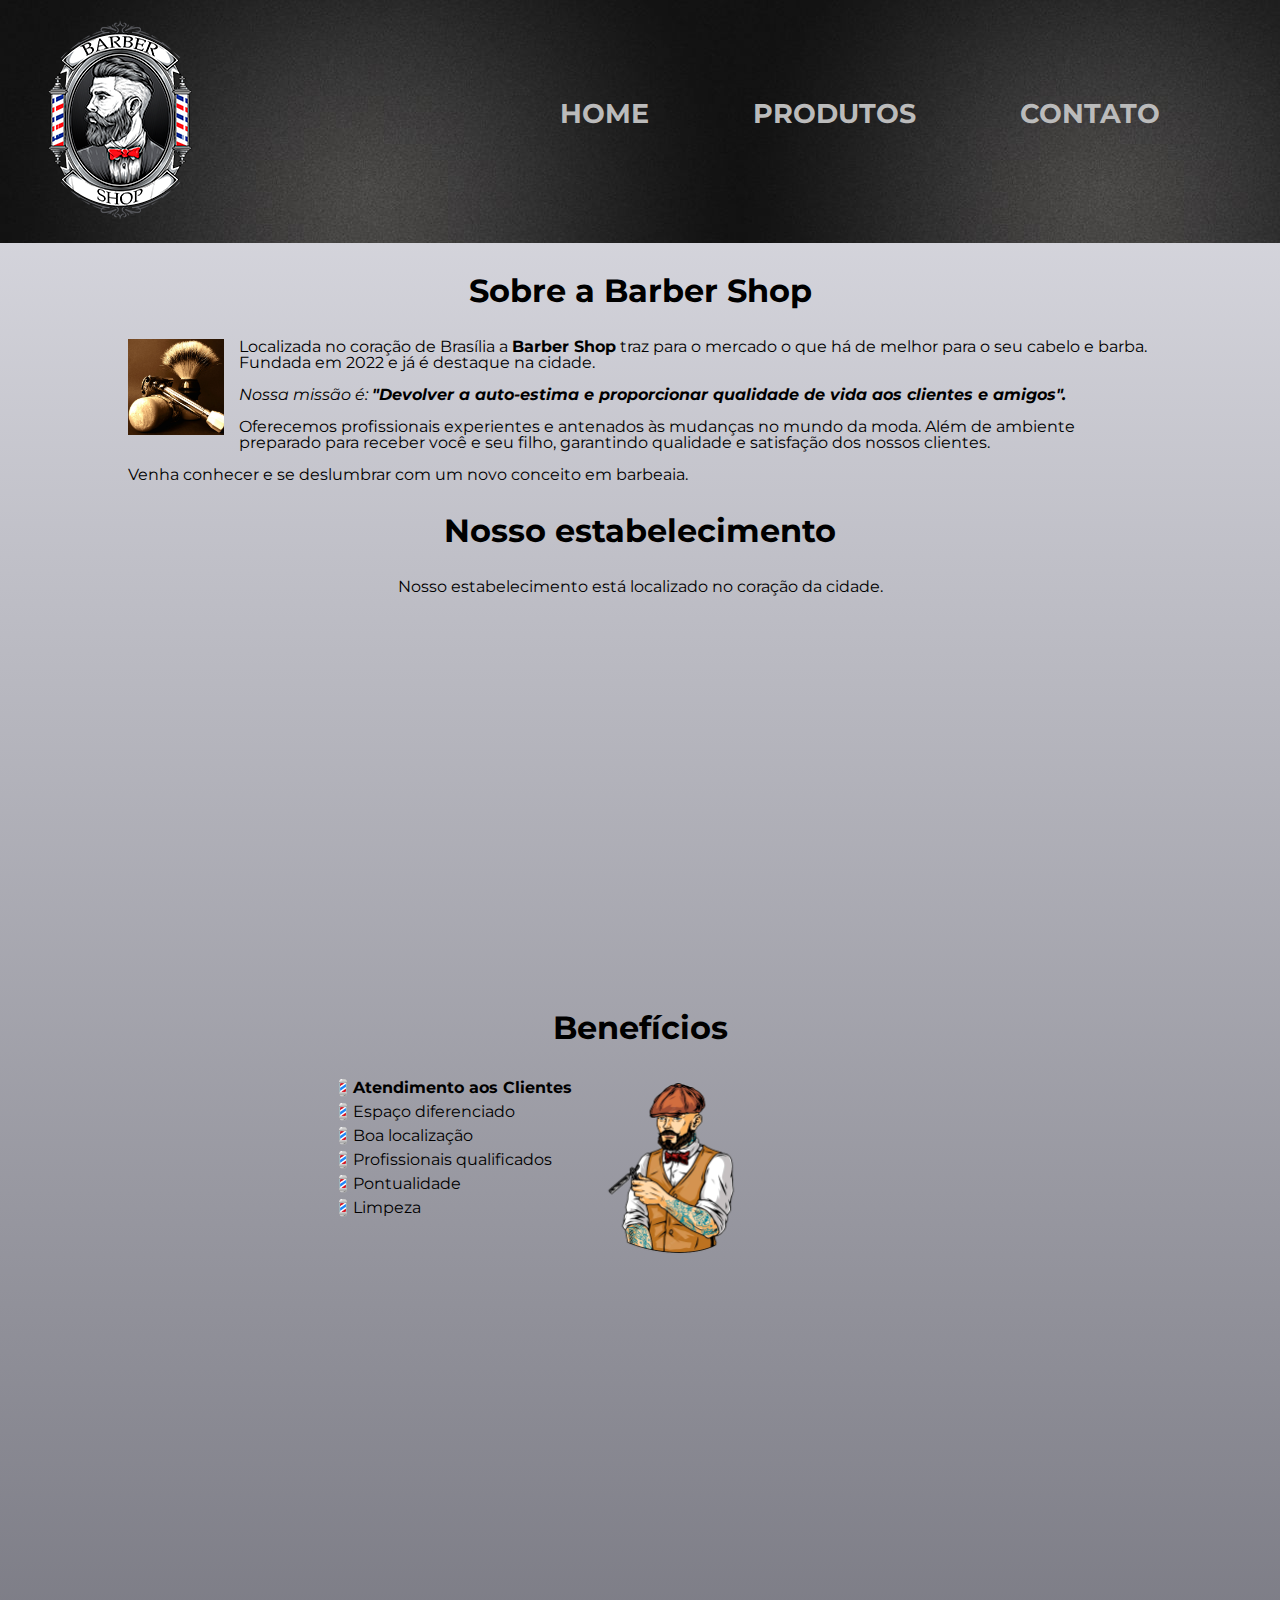
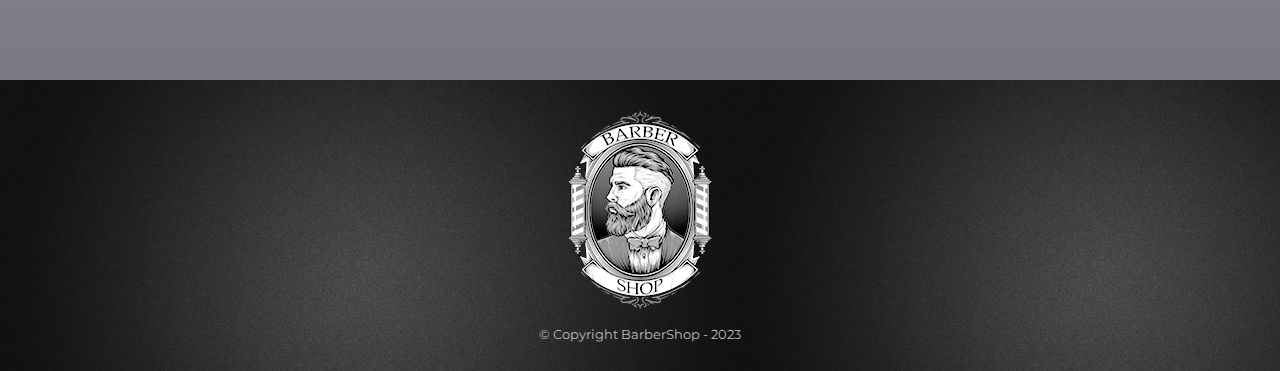
<file: index.html>
<!DOCTYPE html> 

<html lang="pt-br">
    <head>
        <meta charset="UTF-8">
        <title>Barber Shop</title>
        <link rel="stylesheet" href="reset.css">
        <link rel="stylesheet" href="style.css">
        <link href="https://fonts.googleapis.com/css2?family=Montserrat&display=swap" rel="stylesheet">
        <meta name="viewport" content="width=device-width">

    </head>

    <body>
        <header>
            <div class="caixa">
                <h1><img src="logo.png"></h1>    
                <nav>
                    <ul>
                        <li><a href="index.html" >home</a></li>
                        <li><a href="produtos.html">produtos</a></li>
                        <li><a href="contato.html" >contato</a></li>
                    </ul>
                </nav>
            </div>
        </header>

        <section class="principal">
            <h2 class="titulo-Principal">Sobre a Barber Shop </h2>

            <img class="utensilios" src="utensilios.jpg" alt="Utensilios de um barbeiro">

            <p> Localizada no coração de Brasília a <strong>Barber Shop</strong> traz para o mercado o que há de melhor para o seu cabelo e barba. 
            Fundada em 2022 e já é destaque na cidade.</p>
        
            <p id="missao"><em> Nossa missão é: <strong>"Devolver a auto-estima e proporcionar qualidade de vida aos clientes e amigos".</strong></em></p>
        
            <p> Oferecemos profissionais experientes e antenados às mudanças no mundo da moda. 
            Além de ambiente preparado para receber você e seu filho, 
            garantindo qualidade e satisfação dos nossos clientes.</p>
        
            <p> Venha conhecer e se deslumbrar com um novo conceito em barbeaia.</p>

        </section>
        <section class="mapa">
            <h3 class="titulo-Principal"> Nosso estabelecimento</h3>

            <p>Nosso estabelecimento está localizado no coração da cidade.</p>
            
            <iframe src="https://www.google.com/maps/embed?pb=!1m18!1m12!1m3!1d58513.70489917665!2d-46.72175464179694!3d-23.5646162!2m3!1f0!2f0!3f0!3m2!1
            i1024!2i768!4f13.1!3m3!1m2!1s0x94ce59541c6c79c3%3A0x36b90a85f0f8cb33!2sGrupo%20Alura!5e0!3m2!1spt-BR!2sbr!4v1674509324877!5m2!1spt-BR!2sbr" 
            width="100%" height="350px" style="border:0;" allowfullscreen="" loading="lazy" referrerpolicy="no-referrer-when-downgrade"></iframe>
        </section>

            <div class="conteudo-Beneficios">
                <section  class="beneficios">
                    <h3 class="titulo-Principal">Benefícios</h3>

                    <ul class="lista-Beneficios">
                        <li class="itens">Atendimento aos Clientes</li>
                        <li class="itens">Espaço diferenciado</li>
                        <li class="itens">Boa localização</li>
                        <li class="itens">Profissionais qualificados</li>
                        <li class="itens">Pontualidade</li>
                        <li class="itens">Limpeza</li>
                    </ul><img class="imagem-Beneficios" src="beneficios.png" alt="Barbeiro vetor">
            </div>

            <div class="video">
                <iframe width="100%" height="350px" src="https://www.youtube.com/embed/rUi3I49-sis" title="YouTube video player" frameborder="0" 
                        allow="accelerometer; autoplay; clipboard-write; encrypted-media; gyroscope; picture-in-picture; web-share" allowfullscreen>
                </iframe>
            </div>
        </section>
        <footer>
            <img src="logo-branco.png">
            <p class="Copyright">&copy; Copyright BarberShop - 2023</p>
        </footer>
    </body>
</html>
</file>
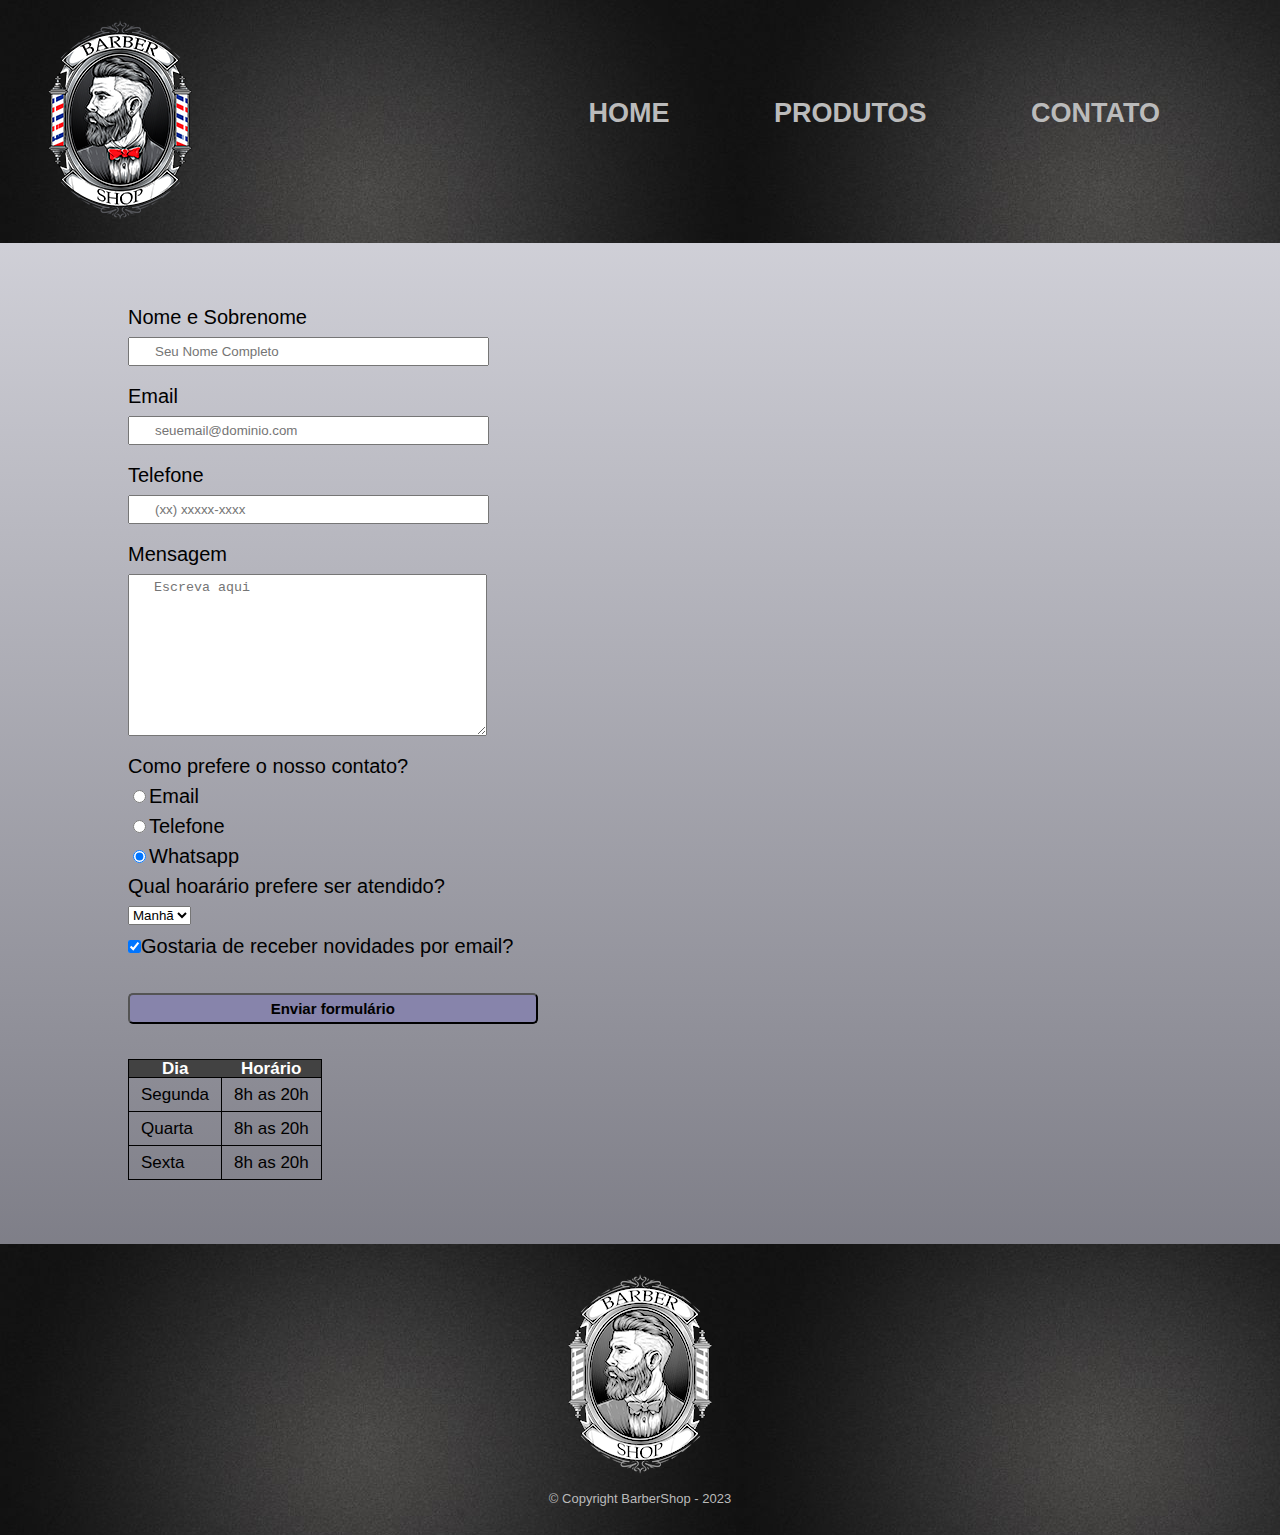
<file: contato.html>
<!DOCTYPE html>

<html lang="pt-br">
    <head>
        <meta charset="UTF-8">
        <title>Contato - barberShop</title>
        <link rel="stylesheet" href="reset.css">
        <link rel="stylesheet" href="style.css">
        <meta name="viewport" content="width=device-width">
    </head>
    
    <body>
        <header>
            <div class="caixa">
                <h1><img src="logo.png" alt="Logo da BarberShop"></h1>    
                <nav>
                    <ul>
                        <li><a href="index.html" >home</a></li>
                        <li><a href="produtos.html">produtos</a></li>
                        <li><a href="contato.html" >contato</a></li>
                    </ul>
                </nav>
            </div>
        </header>

        <main class="formulario">
            <form>
                <label for="nomeSobrenome">Nome e Sobrenome</label>
                <input type="text" id="nomeSobrenome" class="input-padrao" required placeholder="Seu Nome Completo"> 
       
                <label for="email">Email</label>
                <input type="email" id="email" class="input-padrao" required placeholder="seuemail@dominio.com">

                <label for="telefone">Telefone </label>
                <input type="tel" id="telefone" class="input-padrao" required placeholder="(xx) xxxxx-xxxx">

                <label for="mensagem" >Mensagem</label>
                <textarea id="mensagem" cols="30" rows="10" class="input-padrao" required placeholder="Escreva aqui"></textarea>

                <fieldset>
                    <legend>Como prefere o nosso contato?</legend>
                    
                    <label for="radio-email">
                        <input type="radio" name="contato" value="email" id="radio-email">Email</label>
                    
                    <label for="radio-telefone">
                        <input type="radio" name="contato" value="telefone" id="radio-telefone">Telefone</label>
                    
                    <label for="radios-whatsapp">
                        <input type="radio" name="contato" value="whatsapp" id="radios-whatsapp" checked>Whatsapp</label>
                </fieldset>
            
                <fieldset>
                    <legend>Qual hoarário prefere ser atendido?</legend>
                    <select name="" id="">
                        <option value="">Manhã</option>
                        <option value="">Tarde</option>
                        <option value="">Noite</option>
                    </select>
                </fieldset>

                    <label><input type="checkbox" class="checkbox" checked>Gostaria de receber novidades por email?</label>

                    <input type="submit" value="Enviar formulário" class="enviar">
            </form>
               <table>
                    <thead>
                        <tr>
                            <th>Dia</th>
                            <th>Horário</th>
                        </tr>
                    </thead>
                    <tbody>
                        <tr>
                            <td>Segunda</td>
                            <td>8h as 20h</td>
                        </tr>
                        <tr>
                            <td>Quarta</td>
                            <td>8h as 20h</td>
                        </tr>
                        <tr>
                            <td>Sexta</td>
                            <td>8h as 20h</td>
                        </tr>
                    </tbody>
              </table>
        </main>

        <footer>
            <img src="logo-branco.png" alt="Logo da BarberShop">
            <p class="Copyright">&copy; Copyright BarberShop - 2023</p>
        </footer>   
    </body>
</html>
</file>
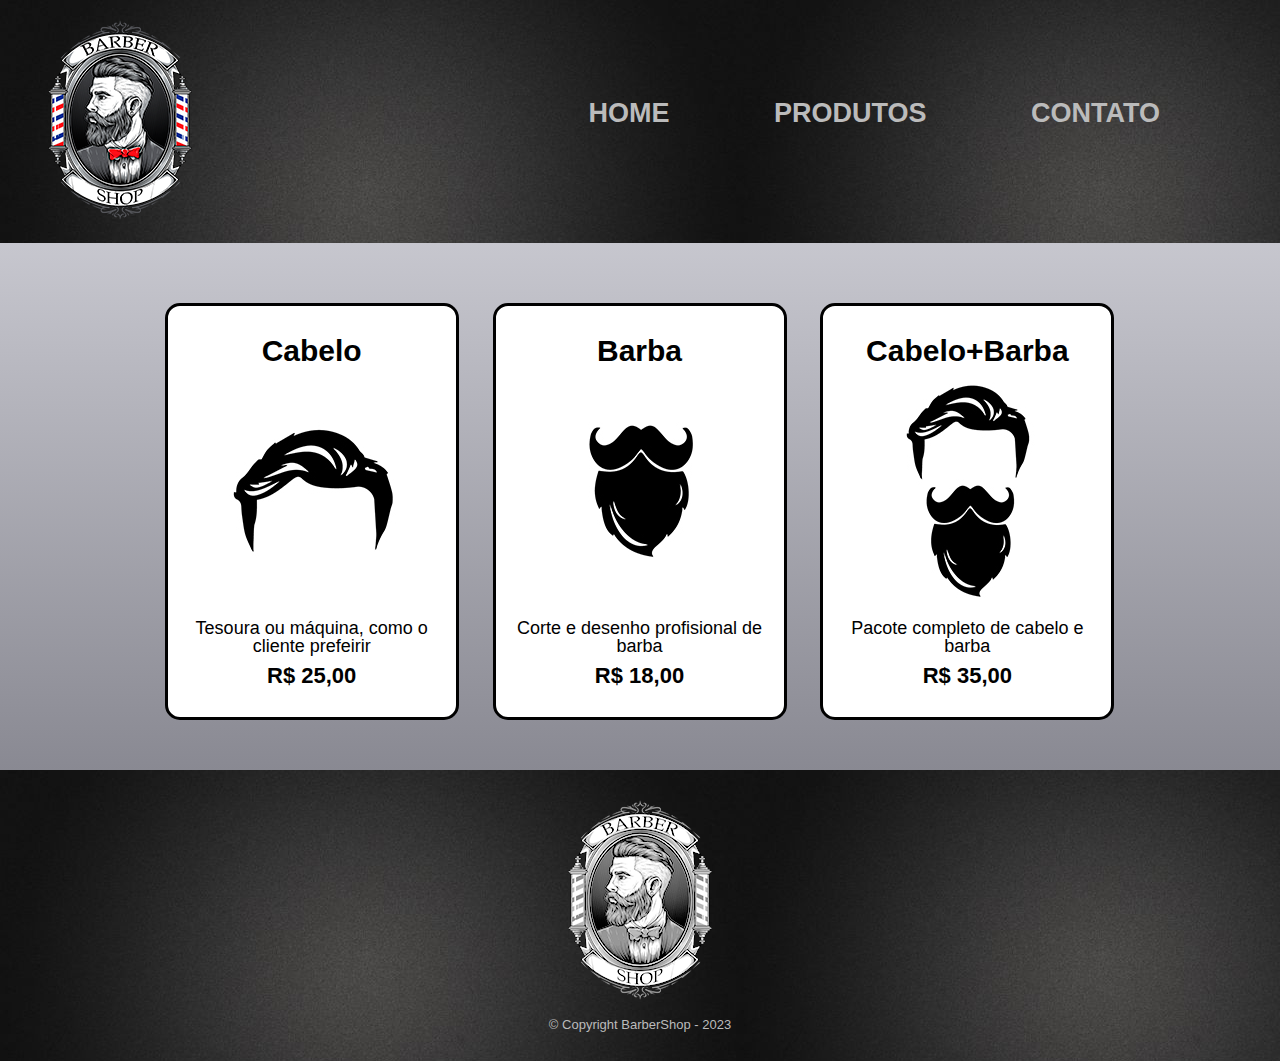
<file: produtos.html>
<!DOCTYPE html>

<html>
    <head>
        <meta charset="UTF-8">
        <title>Produtos - barberShop</title>
        <link rel="stylesheet" href="reset.css">
        <link rel="stylesheet" href="style.css">
        <meta name="viewport" content="width=device-width">
        
    </head>
    
    <body>
        <header>
            <div class="caixa">
                <h1><img src="logo.png"></h1>    
                <nav>
                    <ul>
                        <li><a href="index.html" >home</a></li>
                        <li><a href="produtos.html">produtos</a></li>
                        <li><a href="contato.html" >contato</a></li>
                    </ul>
                </nav>
            </div>
        </header>
        <main>
            <ul class="produtos">
                <li>
                    <h2>Cabelo</h2>
                    <img src="cabelo.jpg" class="cabelo">
                    <p class="produtos-descricao">Tesoura ou máquina, como o cliente prefeirir</p>
                    <p class="produtos-preco">R$ 25,00</p>
                </li>

                <li>
                    <h2>Barba</h2>
                    <img src="barba.jpg" class="barba">
                    <p class="produtos-descricao">Corte e desenho profisional de barba</p>
                    <p class="produtos-preco">R$ 18,00</p>
                </li>

                <li>
                    <h2>Cabelo+Barba</h2>
                    <img src="cabelo+barba.jpg" class="cabelo-barba">
                    <p class="produtos-descricao">Pacote completo de cabelo e barba</p>
                    <p class="produtos-preco">R$ 35,00</p>
                </li>
            </ul>
        </main>
        <footer>
            <img src="logo-branco.png">
            <p class="Copyright">&copy; Copyright BarberShop - 2023</p>
        </footer>
    </body>
</html>
</file>
<file: style.css>
body{
    font-family: 'Montserrat', sans-serif;
    background: linear-gradient(#e3e3ea,#676771);    
}

header {
    background: url("bg.jpg");;
    padding: 20px;
    margin: 0 0 10px 0;
}

.caixa {
    position: relative;
    width: auto;
    margin: 0 auto;
}

nav {
    position: absolute;
    top: 80px;
    right: 0;

}

nav li{
    display: inline;
    margin: 0 100px 0 0;

}

nav a {
    text-transform: uppercase;
    color: #BBBBBB;
    font-weight: bold;
    font-size: 27px;
    text-decoration: none;
} 

nav a:hover {
    color: #1100c9;
    text-decoration: underline;
}

section{
    margin: 0 10% 0 10%;
}
.produtos {
    width: auto;
    margin: 0 auto;
    padding: 50px 150px;
}

.produtos li {
    display: inline-block;
    text-align: center;
    width: 30%;
    vertical-align: top;
    margin: 0 1.5%;
    padding: 30px 20px;
    box-sizing: border-box;
    border: 3px solid #000000;
    border-radius: 15px;
    background: #ffffff;
}

.produtos li:hover{
    border: 5px solid #000000;
}

.produtos li:hover h2{
    font-size: 35px;
}

.produtos h2{
    font-size: 30px;
    font-weight: bold;
}

.produtos-preco{
    font-size: 22px;
    font-weight: bold;
    margin-top: 10px;
}

.produtos-descricao{
    font-size: 18px;
}

footer {
    text-align: center;
    background: url("bg.jpg");
    padding: 30px 0;
}

.Copyright{
    color: #BBBBBB;
    font-size: 13px;
    margin: 15px 0 0;
}

.formulario {
    width: auto;
    margin: 5% 10%;
    
}

.form  {
    margin: 40px 0;
}

form label, form legend {
    display: block;
    font-size: 20px;
    margin: 0 0 10px;
}

.input-padrao {
    display: block; 
    margin: 0 0 20px;
    padding: 5px 25px;
    width: 30%;
    ;
}

.checkbox{
    margin: 15px 0;
}

.enviar {
    width: 40%;
    padding: 5px 0px;
    margin: 15px 0;
    background: #8784ab;
    font-weight: bold;
    font-size: 15px;
    border-radius: 5px;
    transition: 0.5s all;
    cursor: pointer;
}

.enviar:hover {
    background: #2b219f;
    transform: scale(1.1);
}

table{
    margin: 20px 0 40px;
}

thead {
    background: #424242;
    color: #ffffff;
    font-weight: bold;
    font-size: 22px;
}

td, tr {
    border: 1px solid #000000;
    padding: 8px 12px;
    font-size: 17px;
}

/*Css da página inicial*/

.titulo-Principal{
    font-size: 2em;
    text-align: center;
    margin: 1em 0 1em;
    clear: left;
    font-weight: bold;
}

.principal p {
    margin: 0 0 1em;
}

.principal strong{
    font-weight: bold;
}

.principal em{
    font-style: italic;
}

.utensilios{
    width: calc(5% + 45px);
    float: left;
    margin: 0 15px 15px 0;
}

.mapa p{
    margin: 0 0 2em;
    text-align: center;
}

.conteudo-Beneficios{
    width: 60%;
    margin: 0 auto;
}

.lista-Beneficios{
    width: 40%;
    display: inline-block;
    vertical-align: top;
}

.imagem-Beneficios{
    width: 30%;
    opacity: 1;
    transition: 1s;
}

.imagem-Beneficios{
    width: 30%;
}

.itens{
    line-height: 1.5;
}

.itens::before {
    content: "💈";
}

.itens:first-child{
    font-weight: bold;
}

.video {
    width: 40%;
    margin: 2em auto;
    transition: 500ms;
}

.video:hover{
    box-shadow: 0 5px 50px 0 #000000;
}

@media screen and (max-width: 480px) {
    .caixa, .principal, .conteudo-beneficios, .mapa-conteudo, .video, .footer, .body, .main{
        width: auto;
    }

    header {
        padding: 20px 0;
    }

    h1 {
        text-align: center;
    }

    nav {
        position: static;
        margin: 10px;
       text-align: center;

    }

    nav li{
        display: inline;
        margin: 0 0 0 10px;
    }

    nav a {
        font-size: 20px;
    } 
    

    .utensilios{
        width: 70px;
        float: left;
        margin: 0 10px 10px 0;
    }
    
    .imagem-Beneficios {
        display: none;
    }

    .video{
        width: 80%;
    }

    .produtos {
        padding: 0 0;
    }

    .produtos li {
        display: block;
        width: 85%; 
        margin: 8%;
        padding: 10%;
        
    }

    .cabelo, .barba, .cabelo-barba {
        width: 90%;
    }
        
    .conteudo-Beneficios{
        width: 95%;
        margin: 0 auto;
    }

    
    .lista-Beneficios{
        width: 95%;
       
    }
    .itens{
       font-size: 18px;
        line-height: 2;
    }
    
   
   .formulario {
    width: auto;
    margin: 10%;
}

.input-padrao {
    display: block; 
    margin: 0 0 15px;
    padding: 10px 20px;
    width: 85%;
}

.enviar {
    display: inline-block; 
    padding: 10px 20px;
    width: 100%;

}

table{
    margin: 20px 15% 40px 15%;
}

    footer {
        text-align: center;
        background: url("bg.jpg");
        padding: 10px 0;
        
    }
}
</file>
